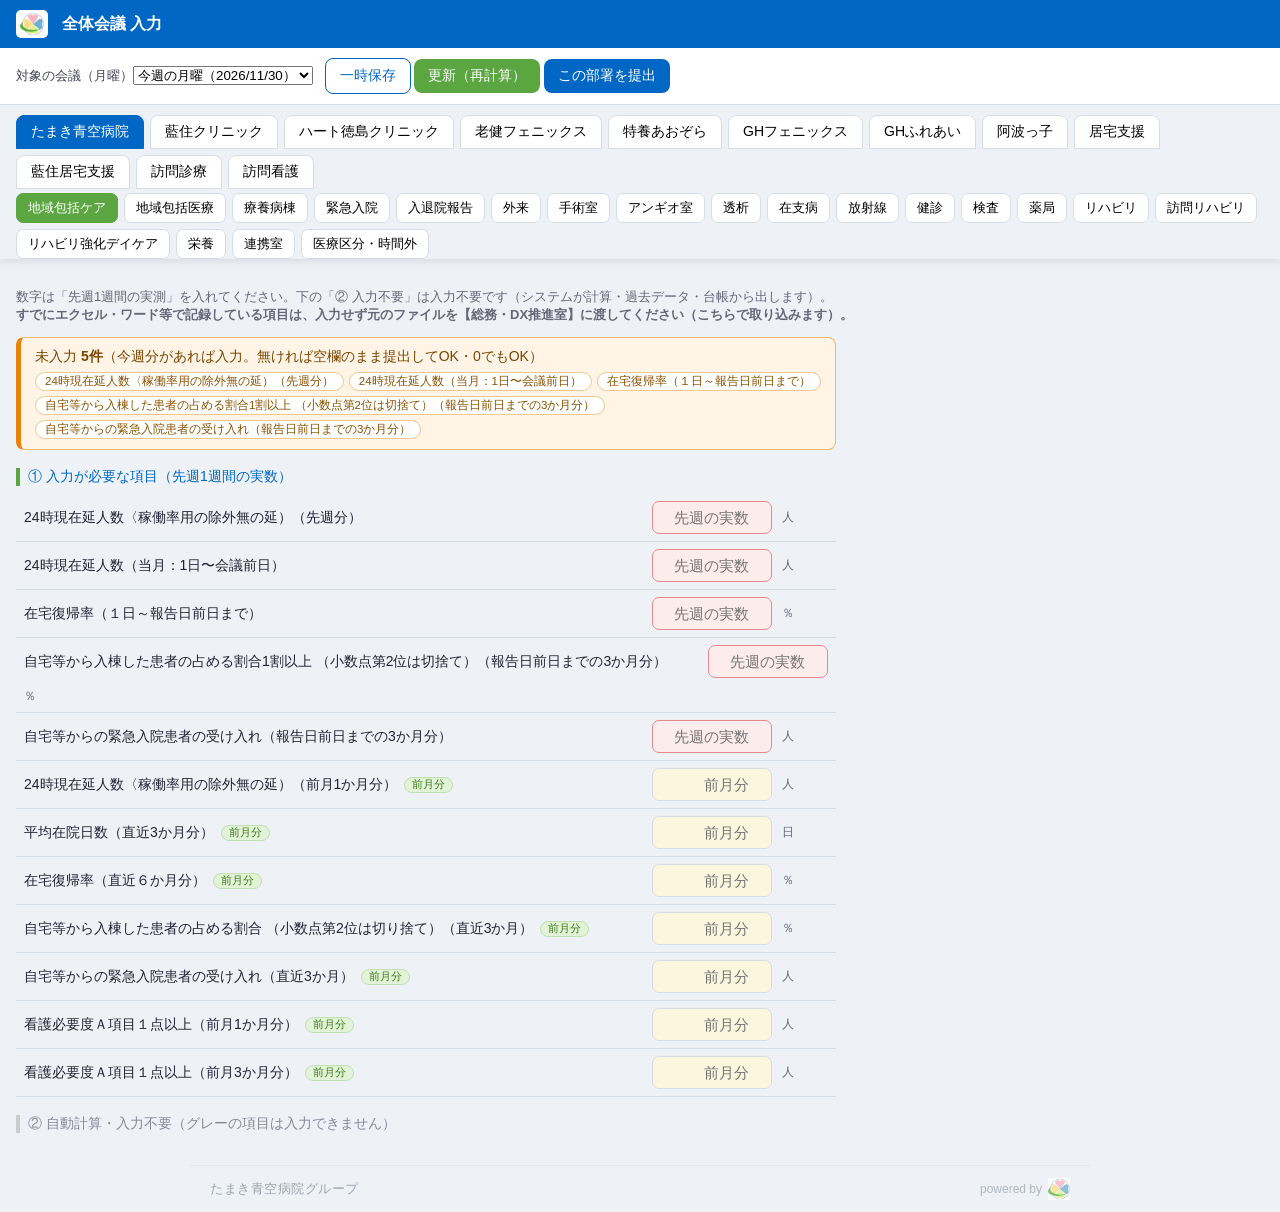
<file: input.html>
<!doctype html>
<html lang="ja">
<head>
<meta charset="utf-8">
<meta name="viewport" content="width=device-width,initial-scale=1,viewport-fit=cover">
<meta name="robots" content="noindex,nofollow,noarchive,nosnippet,noimageindex">
<meta name="googlebot" content="noindex,nofollow">
<title>全体会議 入力</title>
<link rel="icon" href="assets/favicon.ico" sizes="any">
<link rel="icon" type="image/png" sizes="32x32" href="assets/favicon-32.png">
<link rel="apple-touch-icon" href="assets/apple-touch-icon.png">
<link rel="stylesheet" href="assets/style.css?v=auto-20260529-1712">
</head>
<body>

<!-- 入力画面（ログイン不要・職員が自部署の実数を入力するだけ） -->
<section id="app" class="page active">
  <div id="stickyhead">
    <header class="topbar">
      <img class="topbar-logo" src="assets/logo.png" alt="たまき青空病院グループ">
      <span class="brand">全体会議 入力</span>
    </header>

    <div class="toolbar">
      <label>対象の会議（月曜）<select id="week"></select>
      <span id="saved-note" class="saved-note"></span>
      <span class="spacer"></span>
      <button id="save" class="btn ghost">一時保存</button>
      <button id="update" class="btn green">更新（再計算）</button>
      <button id="send" class="btn">この部署を提出</button>
      <button id="send-all" class="btn">入力済み全部署を提出</button>
      <button id="export" class="btn ghost">この部署を書き出す</button>
      <button id="export-all" class="btn ghost">入力済み全部署を書き出す</button>
    </div>

    <nav id="fac-tabs" class="tabs"></nav>
    <nav id="dept-tabs" class="tabs sub"></nav>
  </div>

  <div class="formwrap">
    <p style="font-size:13px;color:#667">数字は「先週1週間の実測」を入れてください。下の「② 入力不要」は入力不要です（システムが計算・過去データ・台帳から出します）。<br>
    <b>すでにエクセル・ワード等で記録している項目は、入力せず元のファイルを【総務・DX推進室】に渡してください（こちらで取り込みます）。</b></p>
    <div id="form"></div>
  </div>
  <footer class="site-footer">
    <span class="site-footer__location">たまき青空病院グループ</span>
    <span class="site-footer__powered">
      powered by
      <img src="assets/logo.png" alt="たまき青空病院グループ" class="site-footer__logo">
    </span>
  </footer>
</section>

<script src="assets/input.js?v=auto-20260529-1712"></script>
</body>
</html>
</file>
<file: assets/style.css>
:root{ --blue:#0068c4; --green:#5BA640; --line:#d4dde6; }
*{box-sizing:border-box;}
body{margin:0;font-family:"Meiryo","Yu Gothic",sans-serif;color:#223;background:#eef2f6;}
.page{display:none;}
.page.active{display:block;}

/* ログイン */
#login{min-height:100vh;align-items:center;justify-content:center;}  /* display は .page / .page.active で制御（非activeは display:none） */
#login.active{display:flex;}
.login-card{background:#fff;padding:32px 28px;border-radius:14px;box-shadow:0 8px 30px rgba(0,0,0,.12);width:320px;text-align:center;}
.login-logo{display:block;width:96px;height:auto;margin:0 auto 12px;}
.login-card h1{color:var(--blue);font-size:18px;line-height:1.5;margin:0 0 18px;}
.topbar-logo{height:28px;width:auto;background:#fff;border-radius:5px;padding:2px 4px;}
.login-card label{display:block;text-align:left;font-size:13px;margin:10px 0 2px;}
.login-card input{width:100%;padding:9px;border:1px solid var(--line);border-radius:8px;font-size:15px;}
.login-card button{margin-top:18px;width:100%;padding:11px;background:var(--blue);color:#fff;border:0;border-radius:8px;font-size:15px;cursor:pointer;}
.err{color:#c0392b;font-size:13px;min-height:18px;margin:8px 0 0;}

/* ダッシュボード */
/* ヘッダー＋施設/部署タブをスクロール追従（部署切替で上に戻らなくて済む） */
#stickyhead{position:sticky;top:0;z-index:30;background:#eef2f6;box-shadow:0 2px 8px rgba(0,0,0,.10);}
.topbar{display:flex;align-items:center;gap:14px;background:var(--blue);color:#fff;padding:10px 16px;}
.brand{font-weight:bold;}
.week{font-size:13px;opacity:.9;}
.topbar .link{background:none;border:1px solid #fff8;color:#fff;border-radius:6px;padding:5px 10px;cursor:pointer;}
.topbar #print-btn{margin-left:auto;}          /* 印刷～ログアウトを右側にまとめる */
.topbar #logout{margin-left:8px;}              /* 印刷の右隣にログアウト */
.tabs{display:flex;gap:6px;padding:10px 16px 0;flex-wrap:wrap;}
.tabs button{border:1px solid var(--line);background:#fff;padding:7px 14px;border-radius:8px 8px 0 0;cursor:pointer;font-size:14px;}
.tabs button.active{background:var(--blue);color:#fff;border-color:var(--blue);}
.tabs.sub{padding-top:4px;}
.tabs.sub button{font-size:13px;padding:5px 11px;border-radius:7px;}
.tabs.sub button.active{background:var(--green);color:#fff;border-color:var(--green);}
.tabs.sub button.submitted{background:#c9ebbb;color:#235915;border-color:#9ccb84;}   /* 提出済＝緑（文字なし・色で表示） */
.tabs.sub button.has-input{background:#fdf6df;color:#7a5a00;border-color:#e8cf8a;}    /* 入力中＝薄黄 */
.tabs.sub button.submitted.active,.tabs.sub button.has-input.active{background:var(--green);color:#fff;border-color:var(--green);}
.split{display:flex;gap:16px;padding:16px;align-items:flex-start;flex-wrap:wrap;}
.left,.right{background:#fff;border-radius:12px;padding:14px 16px;box-shadow:0 2px 10px rgba(0,0,0,.06);}
.left{flex:1 1 380px;min-width:320px;} .right{flex:1 1 460px;min-width:340px;}
.left h2,.right h2{font-size:14px;color:var(--blue);margin:0 0 10px;border-left:4px solid var(--green);padding-left:8px;}
table{border-collapse:collapse;width:100%;font-size:14px;}
th,td{border-bottom:1px solid var(--line);padding:8px 6px;text-align:left;}
th{color:#667;font-size:12px;}
td.num{text-align:right;font-weight:bold;}
td.kijun{color:#a33;font-size:12px;white-space:nowrap;}
tbody tr{cursor:pointer;}
tbody tr:hover{background:#f1f7ff;}
tbody tr.sel{background:#e3f0ff;}
.chartbox{position:relative;height:360px;width:100%;}
.chartbox canvas{position:absolute;inset:0;}

/* 配布資料：左ペイン2列グリッド（区分なし・基準はタイトル下に小さく） */
/* スクロール時も配布資料が見えるよう左ペインを固定（追従）。スマホでは無効化 */
.left{flex:1 1 520px;min-width:360px;position:sticky;top:calc(var(--navh,120px) + 8px);align-self:flex-start;max-height:calc(100vh - var(--navh,120px) - 16px);overflow:auto;}
.mgrid{display:grid;grid-template-columns:1fr 1fr;gap:4px 16px;}
.mkubun{grid-column:1/-1;font-size:12px;font-weight:bold;color:#fff;background:var(--green);border-radius:5px;padding:2px 8px;margin:8px 0 2px;}
.mcell{display:flex;justify-content:space-between;gap:8px;align-items:baseline;border-bottom:1px solid var(--line);padding:4px 2px;}
.mlab{min-width:0;}
.mlab .mt{font-size:12.5px;line-height:1.3;}
.mlab .mk{display:block;color:#a33;font-size:10px;line-height:1.2;}
.mlab .mk.dates{color:#368;white-space:normal;}  /* 在支病：日付リスト（折り返し可） */
.mcell .mv{font-weight:bold;font-size:13px;white-space:nowrap;color:#113;}
/* 手術：先週／今週を左右2ブロックで表示（アンギオ室の内訳は字下げ） */
.surg-wrap{grid-column:1/-1;display:flex;flex-wrap:wrap;gap:10px 24px;}
.surg-col{flex:1 1 230px;min-width:0;}
.mcell.sub{padding-left:20px;border-bottom:1px dotted var(--line);}
.mcell.sub .mt{font-size:11.5px;color:#556;}
.mcell.sub .mt::before{content:"└ ";color:#9aa;}
.mcell.note .mt{color:#888;font-size:11.5px;}
.mcell.note .mv{font-weight:normal;color:#888;}
@media(max-width:640px){ .surg-wrap{flex-direction:column;gap:4px;} }
/* 右ペイン：部署のグラフを縦1列に並べる（2026-05-28 田蒔さん指示で2列→1列に戻した）。 */
.charts{display:flex;flex-direction:column;gap:14px;}
.chartcard{border:1px solid var(--line);border-radius:10px;padding:8px 10px;}
.chartcard h3{font-size:12px;color:var(--blue);margin:0 0 4px;}
.charts .chartbox{height:240px;}
.nochart{color:#889;font-size:13px;}

/* 入力アプリ */
.toolbar{display:flex;gap:10px;align-items:center;padding:10px 16px;background:#fff;border-bottom:1px solid var(--line);flex-wrap:wrap;}
.toolbar label{font-size:13px;color:#445;}
.toolbar input[type=date]{padding:6px 8px;border:1px solid var(--line);border-radius:7px;font-size:14px;}
.toolbar .spacer{margin-left:auto;}
.btn{background:var(--blue);color:#fff;border:0;border-radius:8px;padding:8px 14px;cursor:pointer;font-size:14px;}
.btn.ghost{background:#fff;color:var(--blue);border:1px solid var(--blue);}
.btn.green{background:var(--green);}
.formwrap{padding:16px;max-width:1760px;margin:0 auto;}
/* ★1列レイアウト（2026-05-25 田蒔さん決定）：上から順・Tabが縦・入力欄が右端で一直線。
   多カラムは行高バラつき・Tabが横飛びで縦に読めなかったため廃止。 */
#form{display:block;max-width:820px;}
.sec-h{font-size:14px;color:var(--blue);margin:18px 0 8px;border-left:4px solid var(--green);padding-left:8px;}
.sec-h.auto{color:#889;border-left-color:#ccc;}
.sub-h{grid-column:1/-1;font-size:12.5px;font-weight:bold;color:#0068c4;margin:8px 0 2px;padding-left:4px;}
.sub-h.mo{color:#8a5200;}
.inp-row{display:flex;align-items:center;flex-wrap:wrap;gap:10px;padding:7px 8px;border-bottom:1px solid var(--line);}
/* 異常値のソフト警告（入力値を確認してください） */
.val-warn{flex-basis:100%;width:100%;color:#a05a00;font-size:11.5px;line-height:1.3;}
.val-warn:empty{display:none;}
.inp-row .lbl{flex:1 1 auto;font-size:14px;}
.inp-row .kij{color:#a33;font-size:11px;margin-left:6px;white-space:nowrap;}
.inp-row input[type=number]{width:120px;padding:7px;border:1px solid var(--line);border-radius:7px;font-size:15px;text-align:right;}
/* ★週次=薄赤／月次=薄緑（セル背景で一目で区別・2026-05-25） */
.inp-row input[type=number].wk-cell{background:#fdf1f1;}   /* 週次・空欄＝薄い赤 */
.inp-row input[type=number].mo-cell{background:#fdf6df;}   /* 月次・空欄＝薄い黄 */
.inp-row input[type=number].wk-cell.filled,.inp-row input[type=number].mo-cell.filled{background:#dff3d6;}  /* 入力済み＝薄緑 */
/* 月1回項目のバッジ「前月分」 */
.cyc-badge.mo{display:inline-block;background:#e3f3d8;color:#3f7a1e;border:1px solid #bfe0b0;border-radius:9px;padding:0 7px;font-size:10.5px;margin-left:7px;white-space:nowrap;vertical-align:middle;}
.inp-row .unit{width:46px;font-size:12px;color:#667;}
.auto-row{display:flex;align-items:center;gap:10px;padding:6px 8px;border-bottom:1px dashed var(--line);color:#99a;background:#f7f9fb;}
.auto-row .lbl{flex:1 1 auto;font-size:13px;}
.badge{font-size:11px;background:#eef;color:#668;border:1px solid #dde;border-radius:10px;padding:2px 8px;white-space:nowrap;}
.datelist{display:flex;flex-wrap:wrap;gap:6px;align-items:center;}
.datelist .chip{background:#e3f0ff;border:1px solid #bcd;border-radius:12px;padding:2px 8px;font-size:12px;cursor:pointer;}
.saved-note{font-size:12px;color:var(--green);margin-left:8px;}
/* 不足バナー（部署を開いた時に「○○の入力が必要」を目立たせる） */
#submitted-note:empty{display:none;}
.submitted-note{background:#eaf3fb;border:1px solid #aacdee;border-left:5px solid var(--blue,#0068c4);color:#1a4e7a;border-radius:8px;padding:10px 14px;margin:4px 0 10px;font-size:13px;line-height:1.5;}
#miss-banner:empty{display:none;}
.miss-warn{background:#fff4e5;border:1px solid #f0b870;border-left:5px solid #e8820c;color:#7a4500;border-radius:8px;padding:10px 14px;margin:4px 0 12px;font-size:14px;}
.miss-ok{background:#eef8ea;border:1px solid #bfe0b0;border-left:5px solid var(--green);color:#2f6a18;border-radius:8px;padding:10px 14px;margin:4px 0 12px;font-size:13px;}
.miss-list{margin-top:6px;display:flex;flex-wrap:wrap;gap:5px;}
.miss-chip{background:#fff;border:1px solid #f0c890;border-radius:11px;padding:1px 9px;font-size:11.5px;color:#8a5200;}
/* #8 入力アプリUX：未入力の必須欄=薄赤／自動計算=グレー＋値／送信スピナー */
.inp-row input[type=number].miss{background:#fdecec;border-color:#e58a8a;}
.auto-row .auto-tag{font-size:10.5px;background:#eceef2;color:#7a8190;border:1px solid #dde;border-radius:10px;padding:1px 8px;white-space:nowrap;}
.auto-row .auto-val{min-width:64px;text-align:right;font-weight:bold;color:#556;font-size:13px;}
#busy-overlay{position:fixed;inset:0;background:rgba(255,255,255,.55);display:flex;align-items:center;justify-content:center;z-index:9999;}
.busy-box{background:#fff;border:1px solid var(--line);border-radius:10px;padding:14px 22px;display:flex;align-items:center;gap:12px;box-shadow:0 4px 16px rgba(0,0,0,.12);}
.busy-label{font-size:14px;color:#335;}
.spinner{width:20px;height:20px;border:3px solid #d7e3f0;border-top-color:var(--blue);border-radius:50%;animation:spin .8s linear infinite;display:inline-block;}
@keyframes spin{to{transform:rotate(360deg);}}
.btn:disabled{opacity:.5;cursor:not-allowed;}
.dept-done{color:var(--green);font-weight:bold;}

/* 全画面共通フッター（所在地・powered byロゴ） */
.site-footer{display:flex;justify-content:space-between;align-items:center;gap:12px;max-width:900px;width:100%;margin:8px auto 0;padding:12px 20px calc(12px + env(safe-area-inset-bottom));font-size:clamp(11px,2.8vw,13px);color:#9ca3af;border-top:1px solid #e5e7eb;}
.site-footer__location{letter-spacing:.04em;}
.site-footer__powered{display:inline-flex;align-items:center;gap:6px;opacity:.75;font-size:clamp(10px,2.4vw,12px);}
.site-footer__logo{height:clamp(16px,4vw,22px);width:auto;display:block;}

/* レスポンシブ：スマホ・タブレット */
@media (max-width:820px){
  .split{flex-direction:column;}
  .left,.right{flex:1 1 100%;min-width:0;width:100%;}
  .left{position:static;max-height:none;overflow:visible;}  /* スマホは固定解除（グラフを広く） */
  #stickyhead{position:static;box-shadow:none;}  /* スマホは追従解除（画面が狭く本文を広く） */
  .mgrid{grid-template-columns:1fr;}
  .chartbox{height:300px;}
  .charts .chartbox{height:240px;}
  .topbar{flex-wrap:wrap;gap:8px;}
  .tabs{padding:8px 10px 0;}
  table{font-size:13px;}
}
@media (max-width:480px){
  .login-card{width:92%;}
  .chartbox{height:260px;}
  .split{padding:10px;}
  th,td{padding:6px 4px;}
}

/* ── 配布資料（印刷／PDF・A4縦・左右2列）──────────────────────────── */
/* 方針：ページ数より見やすさ優先（田蒔さん2026-05-28）。全施設2列・字は読める大きさに。 */
#print-root{display:none;color:#000;font-size:8.6pt;line-height:1.32;}   /* 画面では非表示。印刷時のみ表示 */
.pp-head{display:flex;justify-content:space-between;align-items:flex-end;border-bottom:2px solid var(--blue);padding-bottom:2px;margin:0 0 5px;}
.pp-head.brk{break-before:page;page-break-before:always;}               /* グループ先頭で改ページ */
.pp-title{font-weight:700;color:var(--blue);font-size:10pt;}
.pp-week{font-size:8.5pt;color:#333;}
.pgroup{column-count:2;column-gap:8mm;}                 /* ★ページ単位の左右2列。施設/部署がこの中を流れて両列を埋める */
.pfac{break-inside:avoid;margin:0 0 6px;}               /* 単一部署の小施設は丸ごと保持（列・ページで割れない）*/
.pfac.flow{break-inside:auto;}                          /* 複数部署の施設は列・ページをまたいで流す（部署単位で塊を保つ）*/
/* 施設見出しは「青文字＋左青帯＋淡い背景」＝背景印刷OFFでも必ず見える（白抜きは消えるので不可） */
.pfac-h{break-after:avoid;font-weight:700;color:var(--blue);background:#eaf2fb;border-left:4px solid var(--blue);padding:1px 6px;margin-bottom:3px;font-size:9.5pt;border-radius:2px;}
.pdept{break-inside:avoid;margin-bottom:4px;}
.pdept-h{font-weight:700;color:var(--blue);border-bottom:1px solid var(--green);margin-bottom:1px;font-size:7.8pt;}
/* 2列グリッド：名前(左・可変)｜値(右ぞろえ・幅自動＝同一部署内で数字が縦に揃う) */
.pgrid{display:grid;grid-template-columns:1fr auto;column-gap:6px;}
.pn{overflow:hidden;border-bottom:1px dotted #d8d8d8;padding:0.5px 0 0.5px 0.7em;}   /* 項目は部署見出しから少し字下げ */
.pgrid.sub .pn{padding-left:1.6em;}                                                   /* 内訳（手術 先週/今週・透析 本館/センター）はさらに字下げ */
.pgrid .pn.lv2{padding-left:2.2em;color:#555;}                                        /* レベル2＝上位項目の内訳（合計に足さない）＝深く字下げ＋淡色 */
.pgrid.sub .pn.lv2{padding-left:3em;}
.pv.lv2{color:#555;font-weight:400;}
.pv{text-align:right;font-weight:700;white-space:nowrap;border-bottom:1px dotted #d8d8d8;padding:0.5px 0;}
.pk{display:block;font-size:7.2pt;color:#777;font-weight:400;line-height:1.18;}  /* 基準値（施設基準のしきい値）*/
.psub{font-size:7.4pt;font-weight:700;color:#666;padding:1.5px 0 0 0.2em;break-after:avoid;}  /* 区分の小見出し */
.pnote{grid-column:1/-1;font-size:7.3pt;color:#555;white-space:normal;line-height:1.25;padding:1px 0 2px 0.2em;border-bottom:1px dotted #d8d8d8;}  /* 備考＝全幅で折り返す */
.pn.total,.pv.total{border-top:1px solid #b9b9b9;font-weight:700;}                     /* 合計行を内訳と区切る */
@media print{
  @page{size:A4 portrait;margin:7mm;}
  *{-webkit-print-color-adjust:exact;print-color-adjust:exact;}          /* 背景印刷OFFでも色を維持 */
  #login,#dash{display:none !important;}
  #print-root{display:block !important;}
  a[href]:after{content:none !important;}
}
</file>
